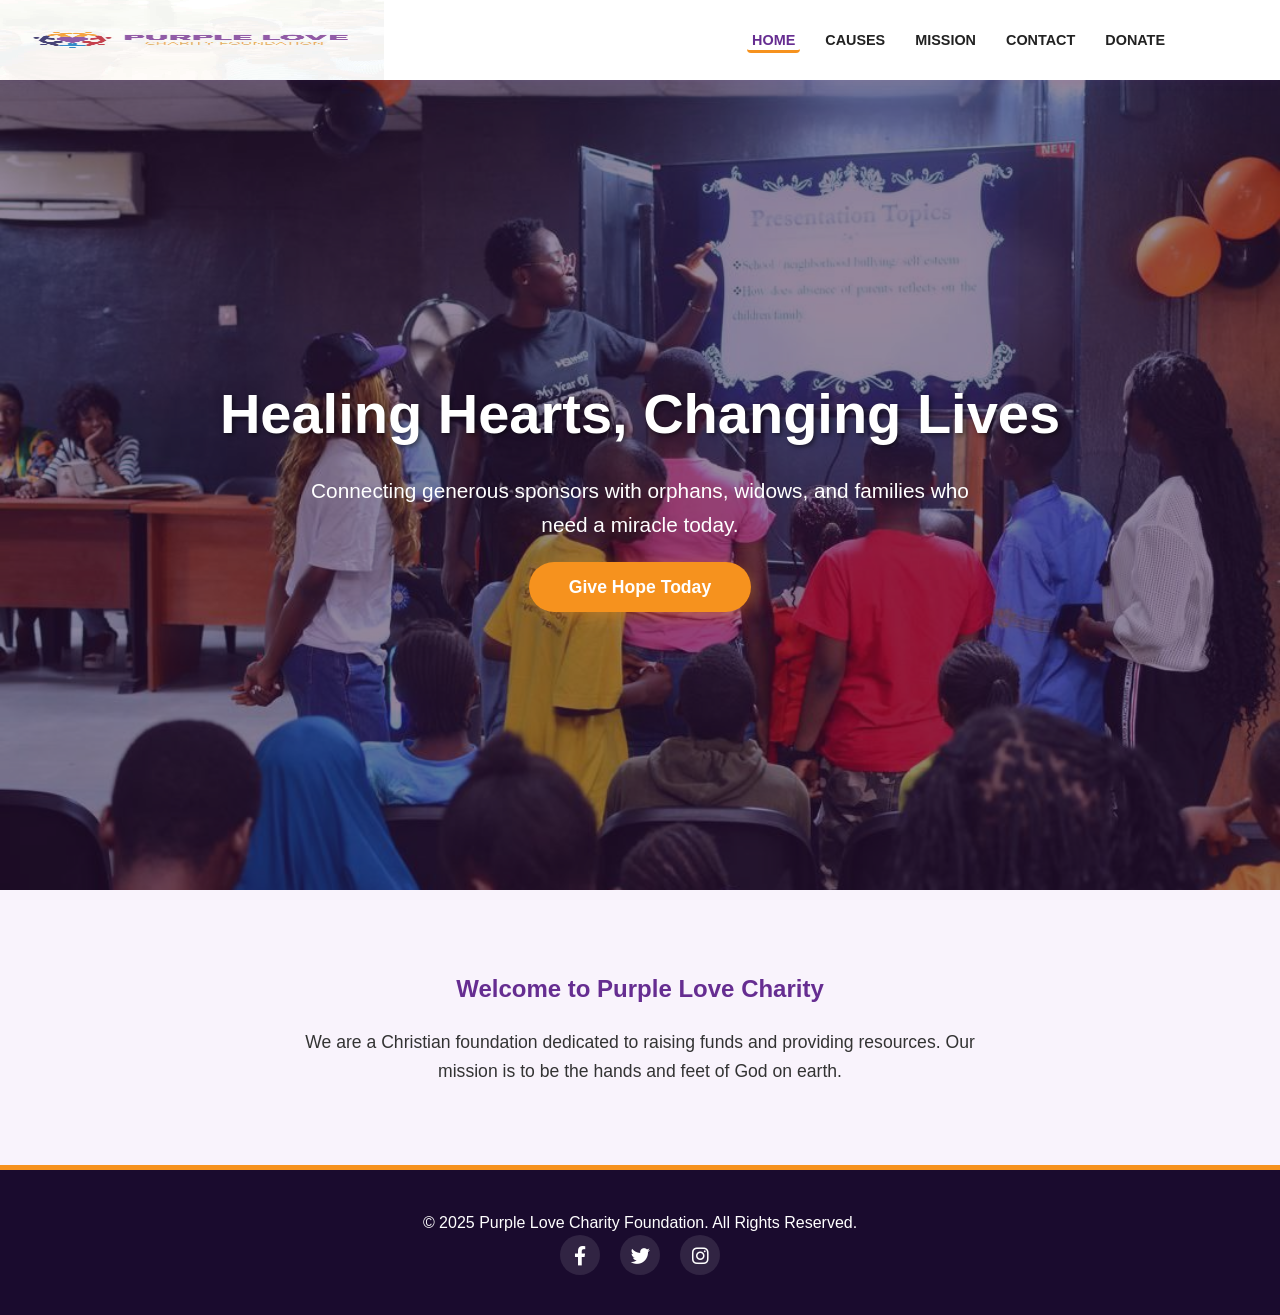
<file: index.html>
<!DOCTYPE html>
<html lang="en">
<head>
    <meta charset="UTF-8">
    <meta name="viewport" content="width=device-width, initial-scale=1.0">
    <title>Purple Love Charity Foundation | Home</title>
    <link rel="stylesheet" href="style.css">
    <link rel="stylesheet" href="https://cdnjs.cloudflare.com/ajax/libs/font-awesome/6.0.0/css/all.min.css">
</head>
<body>

    <nav class="navbar">
        <div class="container">
            <div></div> 
            
            <ul class="nav-links">
                <li><a href="index.html" class="active">Home</a></li>
                <li><a href="causes.html">Causes</a></li>
                <li><a href="mission.html">Mission</a></li>
                <li><a href="contact.html">Contact</a></li>
                <li><a href="donate.html">Donate</a></li>
            </ul>
            <div class="menu-toggle"><i class="fas fa-bars"></i></div>
        </div>
    </nav>

    <header class="hero">
        <div class="hero-slider">
            <div class="slide active">
                <img src="assets/purple-heart-1.jpg" alt="Purple Love Charity Work">
            </div>
            <div class="slide">
                <img src="assets/purple-heart-2.jpg" alt="Helping Orphans">
            </div>
            <div class="slide">
                <img src="assets/purple-heart-3.jpg" alt="Community Outreach">
            </div>
            <div class="slide">
                <img src="assets/purple-heart-4.jpg" alt="Church Support">
            </div>
        </div>

        <div class="hero-overlay"></div>

        <div class="hero-content">
            <h1>Healing Hearts, Changing Lives</h1>
            <p>Connecting generous sponsors with orphans, widows, and families who need a miracle today.</p>
            <a href="donate.html" class="cta-button">Give Hope Today</a>
        </div>
    </header>

    <section class="section-padding" style="text-align: center; background: var(--bg-light);">
        <div class="container">
            <h2 style="color: var(--primary-color); margin-bottom: 20px;">Welcome to Purple Love Charity</h2>
            <p style="max-width: 700px; margin: 0 auto; font-size: 1.1rem;">
                We are a Christian foundation dedicated to raising funds and providing resources. 
                Our mission is to be the hands and feet of God on earth.
            </p>
        </div>
    </section>

    <footer>
        <div class="container">
            <p>&copy; 2025 Purple Love Charity Foundation. All Rights Reserved.</p>
            <div class="socials">
                <a href="#"><i class="fab fa-facebook-f"></i></a>
                <a href="#"><i class="fab fa-twitter"></i></a>
                <a href="https://www.instagram.com/purplelovecharityfoundation/" target="_blank"><i class="fab fa-instagram"></i></a>
            </div>
        </div>
    </footer>

    <script src="script.js"></script>
</body>
</html>
</file>
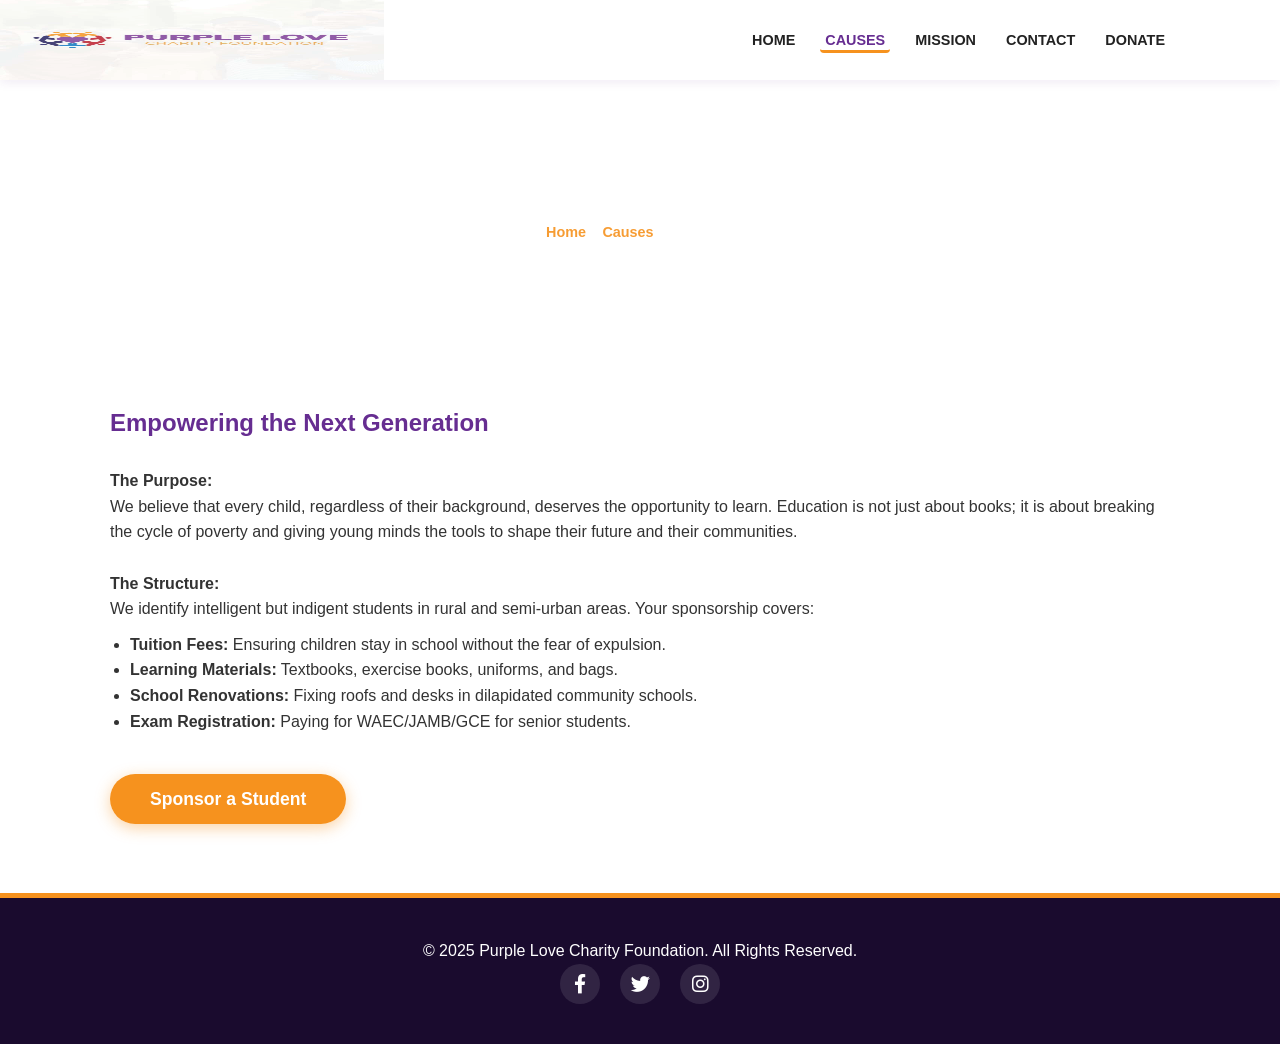
<file: cause-education.html>
<!DOCTYPE html>
<html lang="en">
<head>
    <meta charset="UTF-8">
    <meta name="viewport" content="width=device-width, initial-scale=1.0">
    <title>Education Support | Purple Love Charity</title>
    <link rel="stylesheet" href="style.css">
    <link rel="stylesheet" href="https://cdnjs.cloudflare.com/ajax/libs/font-awesome/6.0.0/css/all.min.css">
</head>
<body>

    <nav class="navbar">
        <div class="container">
            <div></div> 
            <ul class="nav-links">
                <li><a href="index.html">Home</a></li>
                <li><a href="causes.html" class="active">Causes</a></li>
                <li><a href="mission.html">Mission</a></li>
                <li><a href="contact.html">Contact</a></li>
                <li><a href="donate.html">Donate</a></li>
            </ul>
            <div class="menu-toggle"><i class="fas fa-bars"></i></div>
        </div>
    </nav>

    <div class="page-header" style="background-image: url('https://images.unsplash.com/photo-1542810634-71277d95dcbb?q=80&w=1600');">
        <h1>Education Support</h1>
        <div class="breadcrumb"><a href="index.html">Home</a> > <a href="causes.html">Causes</a> > Education</div>
    </div>

    <section class="section-padding">
        <div class="container">
            <h2 style="color: var(--primary-color);">Empowering the Next Generation</h2>
            <br>
            <p><strong>The Purpose:</strong><br>
            We believe that every child, regardless of their background, deserves the opportunity to learn. Education is not just about books; it is about breaking the cycle of poverty and giving young minds the tools to shape their future and their communities.</p>
            <br>
            <p><strong>The Structure:</strong><br>
            We identify intelligent but indigent students in rural and semi-urban areas. Your sponsorship covers:</p>
            <ul style="margin-left: 20px; margin-top: 10px; list-style: disc;">
                <li><strong>Tuition Fees:</strong> Ensuring children stay in school without the fear of expulsion.</li>
                <li><strong>Learning Materials:</strong> Textbooks, exercise books, uniforms, and bags.</li>
                <li><strong>School Renovations:</strong> Fixing roofs and desks in dilapidated community schools.</li>
                <li><strong>Exam Registration:</strong> Paying for WAEC/JAMB/GCE for senior students.</li>
            </ul>
            <br>
            <br>
            <a href="donate.html" class="cta-button">Sponsor a Student</a>
        </div>
    </section>

    <footer>
        <div class="container">
            <p>&copy; 2025 Purple Love Charity Foundation. All Rights Reserved.</p>
            <div class="socials">
                <a href="#"><i class="fab fa-facebook-f"></i></a>
                <a href="#"><i class="fab fa-twitter"></i></a>
                <a href="https://www.instagram.com/purplelovecharityfoundation/" target="_blank"><i class="fab fa-instagram"></i></a>
            </div>
        </div>
    </footer>
    <script src="script.js"></script>
</body>
</html>
</file>
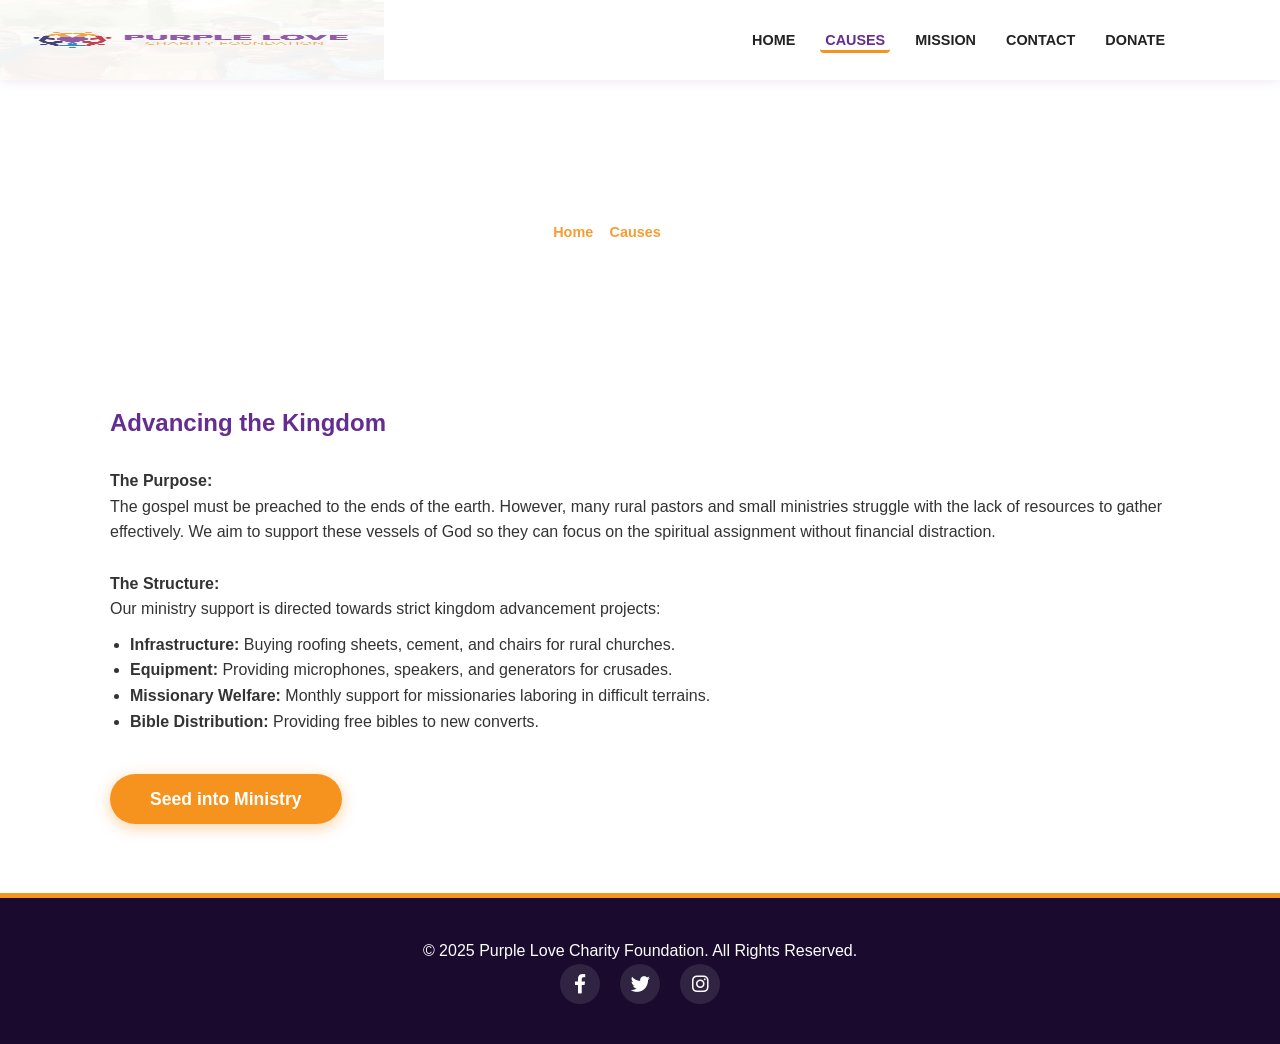
<file: cause-ministry.html>
<!DOCTYPE html>
<html lang="en">
<head>
    <meta charset="UTF-8">
    <meta name="viewport" content="width=device-width, initial-scale=1.0">
    <title>Ministry Support | Purple Love Charity</title>
    <link rel="stylesheet" href="style.css">
    <link rel="stylesheet" href="https://cdnjs.cloudflare.com/ajax/libs/font-awesome/6.0.0/css/all.min.css">
</head>
<body>

    <nav class="navbar">
        <div class="container">
            <div></div> 
            <ul class="nav-links">
                <li><a href="index.html">Home</a></li>
                <li><a href="causes.html" class="active">Causes</a></li>
                <li><a href="mission.html">Mission</a></li>
                <li><a href="contact.html">Contact</a></li>
                <li><a href="donate.html">Donate</a></li>
            </ul>
            <div class="menu-toggle"><i class="fas fa-bars"></i></div>
        </div>
    </nav>

    <div class="page-header" style="background-image: url('https://images.unsplash.com/photo-1438232992991-995b7058bbb3?q=80&w=1600');">
        <h1>Church & Ministry Expansion</h1>
        <div class="breadcrumb"><a href="index.html">Home</a> > <a href="causes.html">Causes</a> > Ministry</div>
    </div>

    <section class="section-padding">
        <div class="container">
            <h2 style="color: var(--primary-color);">Advancing the Kingdom</h2>
            <br>
            <p><strong>The Purpose:</strong><br>
            The gospel must be preached to the ends of the earth. However, many rural pastors and small ministries struggle with the lack of resources to gather effectively. We aim to support these vessels of God so they can focus on the spiritual assignment without financial distraction.</p>
            <br>
            <p><strong>The Structure:</strong><br>
            Our ministry support is directed towards strict kingdom advancement projects:</p>
            <ul style="margin-left: 20px; margin-top: 10px; list-style: disc;">
                <li><strong>Infrastructure:</strong> Buying roofing sheets, cement, and chairs for rural churches.</li>
                <li><strong>Equipment:</strong> Providing microphones, speakers, and generators for crusades.</li>
                <li><strong>Missionary Welfare:</strong> Monthly support for missionaries laboring in difficult terrains.</li>
                <li><strong>Bible Distribution:</strong> Providing free bibles to new converts.</li>
            </ul>
            <br>
            <br>
            <a href="donate.html" class="cta-button">Seed into Ministry</a>
        </div>
    </section>

    <footer>
        <div class="container">
            <p>&copy; 2025 Purple Love Charity Foundation. All Rights Reserved.</p>
            <div class="socials">
                <a href="#"><i class="fab fa-facebook-f"></i></a>
                <a href="#"><i class="fab fa-twitter"></i></a>
                <a href="https://www.instagram.com/purplelovecharityfoundation/" target="_blank"><i class="fab fa-instagram"></i></a>
            </div>
        </div>
    </footer>
    <script src="script.js"></script>
</body>
</html>
</file>
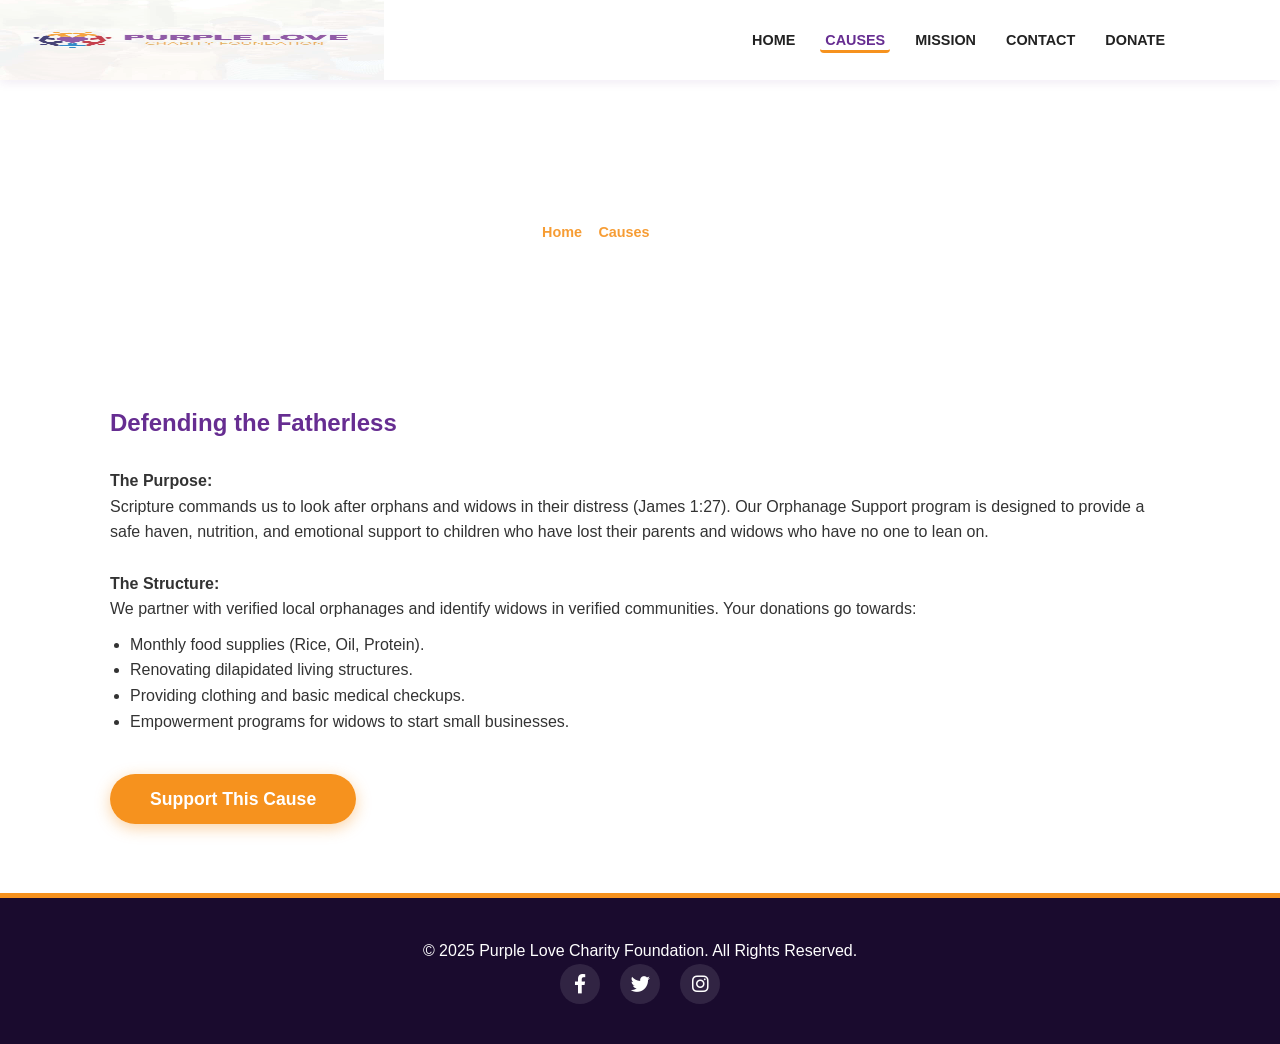
<file: cause-orphanage.html>
<!DOCTYPE html>
<html lang="en">
<head>
    <meta charset="UTF-8">
    <meta name="viewport" content="width=device-width, initial-scale=1.0">
    <title>Orphanage Support | Purple Love Charity</title>
    <link rel="stylesheet" href="style.css">
    <link rel="stylesheet" href="https://cdnjs.cloudflare.com/ajax/libs/font-awesome/6.0.0/css/all.min.css">
</head>
<body>
    <nav class="navbar">
        <div class="container">
            <div></div> 
            <ul class="nav-links">
                <li><a href="index.html">Home</a></li>
                <li><a href="causes.html" class="active">Causes</a></li>
                <li><a href="mission.html">Mission</a></li>
                <li><a href="contact.html">Contact</a></li>
                <li><a href="donate.html">Donate</a></li>
            </ul>
            <div class="menu-toggle"><i class="fas fa-bars"></i></div>
        </div>
    </nav>

    <div class="page-header" style="background-image: url('https://images.unsplash.com/photo-1488521787991-ed7bbaae773c?q=80&w=1600');">
        <h1>Orphanage & Widows Support</h1>
        <div class="breadcrumb"><a href="index.html">Home</a> > <a href="causes.html">Causes</a> > Orphanage</div>
    </div>

    <section class="section-padding">
        <div class="container">
            <h2 style="color: var(--primary-color);">Defending the Fatherless</h2>
            <br>
            <p><strong>The Purpose:</strong><br>
            Scripture commands us to look after orphans and widows in their distress (James 1:27). Our Orphanage Support program is designed to provide a safe haven, nutrition, and emotional support to children who have lost their parents and widows who have no one to lean on.</p>
            <br>
            <p><strong>The Structure:</strong><br>
            We partner with verified local orphanages and identify widows in verified communities. Your donations go towards:</p>
            <ul style="margin-left: 20px; margin-top: 10px; list-style: disc;">
                <li>Monthly food supplies (Rice, Oil, Protein).</li>
                <li>Renovating dilapidated living structures.</li>
                <li>Providing clothing and basic medical checkups.</li>
                <li>Empowerment programs for widows to start small businesses.</li>
            </ul>
            <br>
            <br>
            <a href="donate.html" class="cta-button">Support This Cause</a>
        </div>
    </section>

    <footer>
        <div class="container">
            <p>&copy; 2025 Purple Love Charity Foundation. All Rights Reserved.</p>
            <div class="socials">
                <a href="#"><i class="fab fa-facebook-f"></i></a>
                <a href="#"><i class="fab fa-twitter"></i></a>
                <a href="https://www.instagram.com/purplelovecharityfoundation/" target="_blank"><i class="fab fa-instagram"></i></a>
            </div>
        </div>
    </footer>
    <script src="script.js"></script>
</body>
</html>
</file>
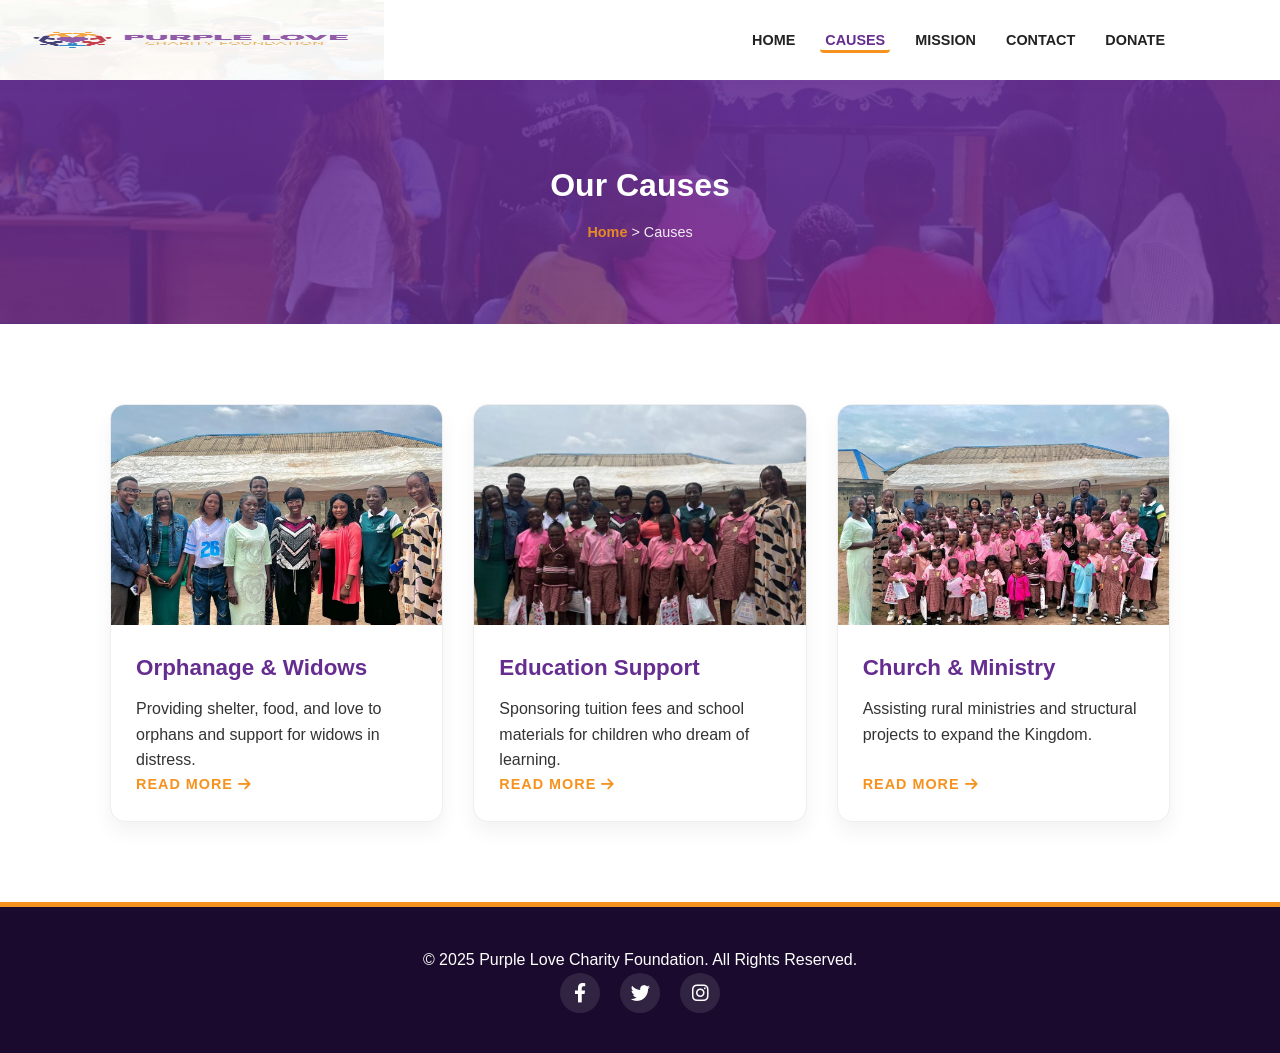
<file: causes.html>
<!DOCTYPE html>
<html lang="en">
<head>
    <meta charset="UTF-8">
    <meta name="viewport" content="width=device-width, initial-scale=1.0">
    <title>Our Causes | Purple Love Charity</title>
    <link rel="stylesheet" href="style.css">
    <link rel="stylesheet" href="https://cdnjs.cloudflare.com/ajax/libs/font-awesome/6.0.0/css/all.min.css">
</head>
<body>
    <nav class="navbar">
        <div class="container">
            <div></div> 
            <ul class="nav-links">
                <li><a href="index.html">Home</a></li>
                <li><a href="causes.html" class="active">Causes</a></li>
                <li><a href="mission.html">Mission</a></li>
                <li><a href="contact.html">Contact</a></li>
                <li><a href="donate.html">Donate</a></li>
            </ul>
            <div class="menu-toggle"><i class="fas fa-bars"></i></div>
        </div>
    </nav>

    <div class="page-header">
        <h1>Our Causes</h1>
        <div class="breadcrumb"><a href="index.html">Home</a> > Causes</div>
    </div>

    <section class="section-padding">
        <div class="container">
            <div class="causes-grid">
                
                <a href="cause-orphanage.html" class="cause-card">
                    <div class="cause-img-box">
                        <img src="assets/purple-heart-2.jpg" alt="Orphans">
                    </div>
                    <div class="cause-info">
                        <h3>Orphanage & Widows</h3>
                        <p>Providing shelter, food, and love to orphans and support for widows in distress.</p>
                        <span class="cause-btn">Read More <i class="fas fa-arrow-right"></i></span>
                    </div>
                </a>

                <a href="cause-education.html" class="cause-card">
                    <div class="cause-img-box">
                        <img src="assets/purple-heart-3.jpg" alt="Education">
                    </div>
                    <div class="cause-info">
                        <h3>Education Support</h3>
                        <p>Sponsoring tuition fees and school materials for children who dream of learning.</p>
                        <span class="cause-btn">Read More <i class="fas fa-arrow-right"></i></span>
                    </div>
                </a>

                <a href="cause-ministry.html" class="cause-card">
                    <div class="cause-img-box">
                        <img src="assets/purple-heart-4.jpg" alt="Church">
                    </div>
                    <div class="cause-info">
                        <h3>Church & Ministry</h3>
                        <p>Assisting rural ministries and structural projects to expand the Kingdom.</p>
                        <span class="cause-btn">Read More <i class="fas fa-arrow-right"></i></span>
                    </div>
                </a>

            </div>
        </div>
    </section>

    <footer>
        <div class="container">
            <p>&copy; 2025 Purple Love Charity Foundation. All Rights Reserved.</p>
            <div class="socials">
                <a href="#"><i class="fab fa-facebook-f"></i></a>
                <a href="#"><i class="fab fa-twitter"></i></a>
                <a href="https://www.instagram.com/purplelovecharityfoundation/" target="_blank"><i class="fab fa-instagram"></i></a>
            </div>
        </div>
    </footer>
    <script src="script.js"></script>
</body>
</html>
</file>
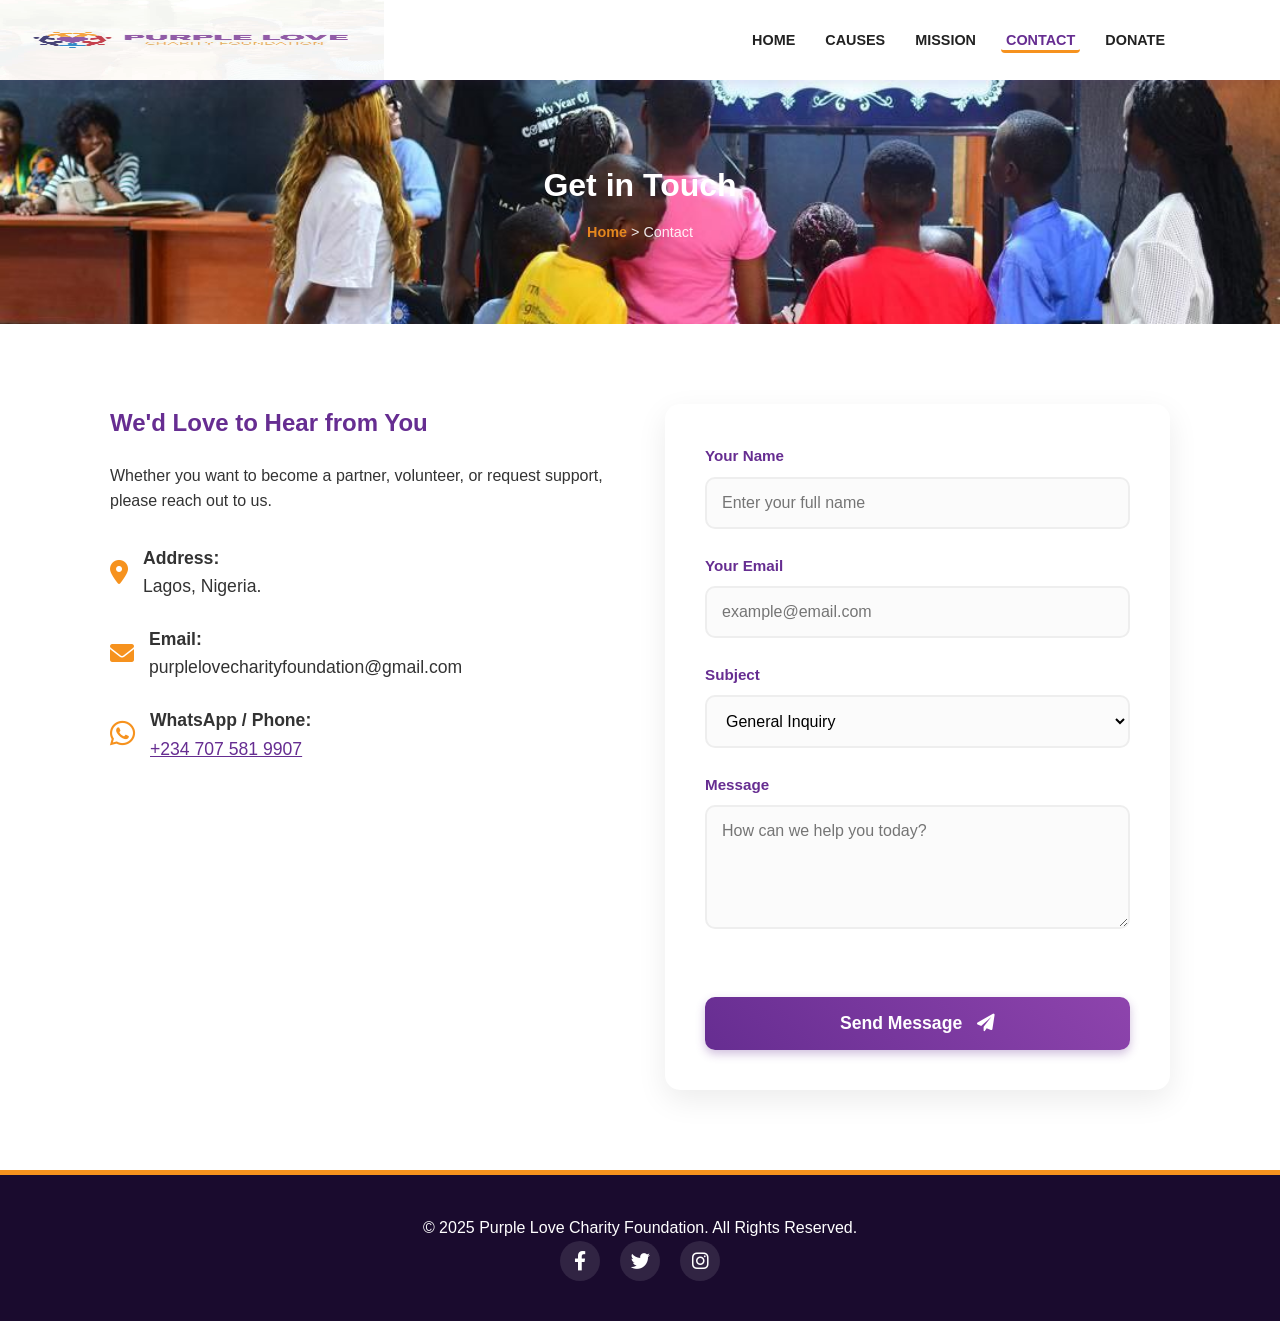
<file: contact.html>
<!DOCTYPE html>
<html lang="en">
<head>
    <meta charset="UTF-8">
    <meta name="viewport" content="width=device-width, initial-scale=1.0">
    <title>Contact Us | Purple Love Charity</title>
    <link rel="stylesheet" href="style.css">
    <link rel="stylesheet" href="https://cdnjs.cloudflare.com/ajax/libs/font-awesome/6.0.0/css/all.min.css">
</head>
<body>

    <nav class="navbar">
        <div class="container">
            <div></div> 
            <ul class="nav-links">
                <li><a href="index.html">Home</a></li>
                <li><a href="causes.html">Causes</a></li>
                <li><a href="mission.html">Mission</a></li>
                <li><a href="contact.html" class="active">Contact</a></li>
                <li><a href="donate.html">Donate</a></li>
            </ul>
            <div class="menu-toggle"><i class="fas fa-bars"></i></div>
        </div>
    </nav>

    <div class="page-header" style="background-image: url('assets/purple-heart-1.jpg');">
        <h1>Get in Touch</h1>
        <div class="breadcrumb"><a href="index.html">Home</a> > Contact</div>
    </div>

    <section class="section-padding">
        <div class="container">
            <div style="display: grid; grid-template-columns: repeat(auto-fit, minmax(300px, 1fr)); gap: 50px;">
                
                <div>
                    <h2 style="color: var(--primary-color); margin-bottom: 20px;">We'd Love to Hear from You</h2>
                    <p>Whether you want to become a partner, volunteer, or request support, please reach out to us.</p>
                    
                    <div style="margin-top: 30px;">
                        <p style="margin-bottom: 25px; font-size: 1.1rem; display: flex; align-items: center; gap: 15px;">
                            <i class="fas fa-map-marker-alt" style="color: var(--accent-color); font-size: 1.5rem;"></i>
                            <span><strong>Address:</strong><br> Lagos, Nigeria.</span>
                        </p>
                        <p style="margin-bottom: 25px; font-size: 1.1rem; display: flex; align-items: center; gap: 15px;">
                            <i class="fas fa-envelope" style="color: var(--accent-color); font-size: 1.5rem;"></i>
                            <span><strong>Email:</strong><br> purplelovecharityfoundation@gmail.com</span>
                        </p>
                        <p style="margin-bottom: 25px; font-size: 1.1rem; display: flex; align-items: center; gap: 15px;">
                            <i class="fab fa-whatsapp" style="color: var(--accent-color); font-size: 1.8rem;"></i>
                            <span><strong>WhatsApp / Phone:</strong><br> 
                                <a href="https://wa.me/message/T525XBO3ARUTG1" target="_blank" style="color: var(--primary-color); text-decoration: underline;">+234 707 581 9907</a>
                            </span>
                        </p>
                    </div>
                </div>

                <div>
                    <form id="contactForm" class="contact-form" style="background: #fff; padding: 40px; border-radius: 15px; box-shadow: 0 10px 30px rgba(0,0,0,0.08);">
                        
                        <div style="display:none; visibility:hidden;">
                            <label>Don't fill this out if you're human:</label>
                            <input type="text" name="bot_check" tabindex="-1" autocomplete="off">
                        </div>

                        <label>Your Name</label>
                        <input type="text" name="fullName" placeholder="Enter your full name" required>
                        
                        <label>Your Email</label>
                        <input type="email" name="email" placeholder="example@email.com" required>

                        <label>Subject</label>
                        <select class="form-select" name="subject">
                            <option>General Inquiry</option>
                            <option>Sponsorship / Donation</option>
                            <option>Request for Help</option>
                            <option>Volunteering</option>
                        </select>
                        
                        <label>Message</label>
                        <textarea name="message" placeholder="How can we help you today?" rows="5" required></textarea>
                        
                        <div id="formStatus"></div>

                        <button type="submit" id="submitBtn" class="submit-btn">
                            Send Message <i class="fas fa-paper-plane" style="margin-left: 10px;"></i>
                        </button>
                    </form>
                </div>
            </div>
        </div>
    </section>

    <footer>
        <div class="container">
            <p>&copy; 2025 Purple Love Charity Foundation. All Rights Reserved.</p>
            <div class="socials">
                <a href="#"><i class="fab fa-facebook-f"></i></a>
                <a href="#"><i class="fab fa-twitter"></i></a>
                <a href="https://www.instagram.com/purplelovecharityfoundation/" target="_blank"><i class="fab fa-instagram"></i></a>
            </div>
        </div>
    </footer>
    <script src="script.js"></script>
</body>
</html>
</file>
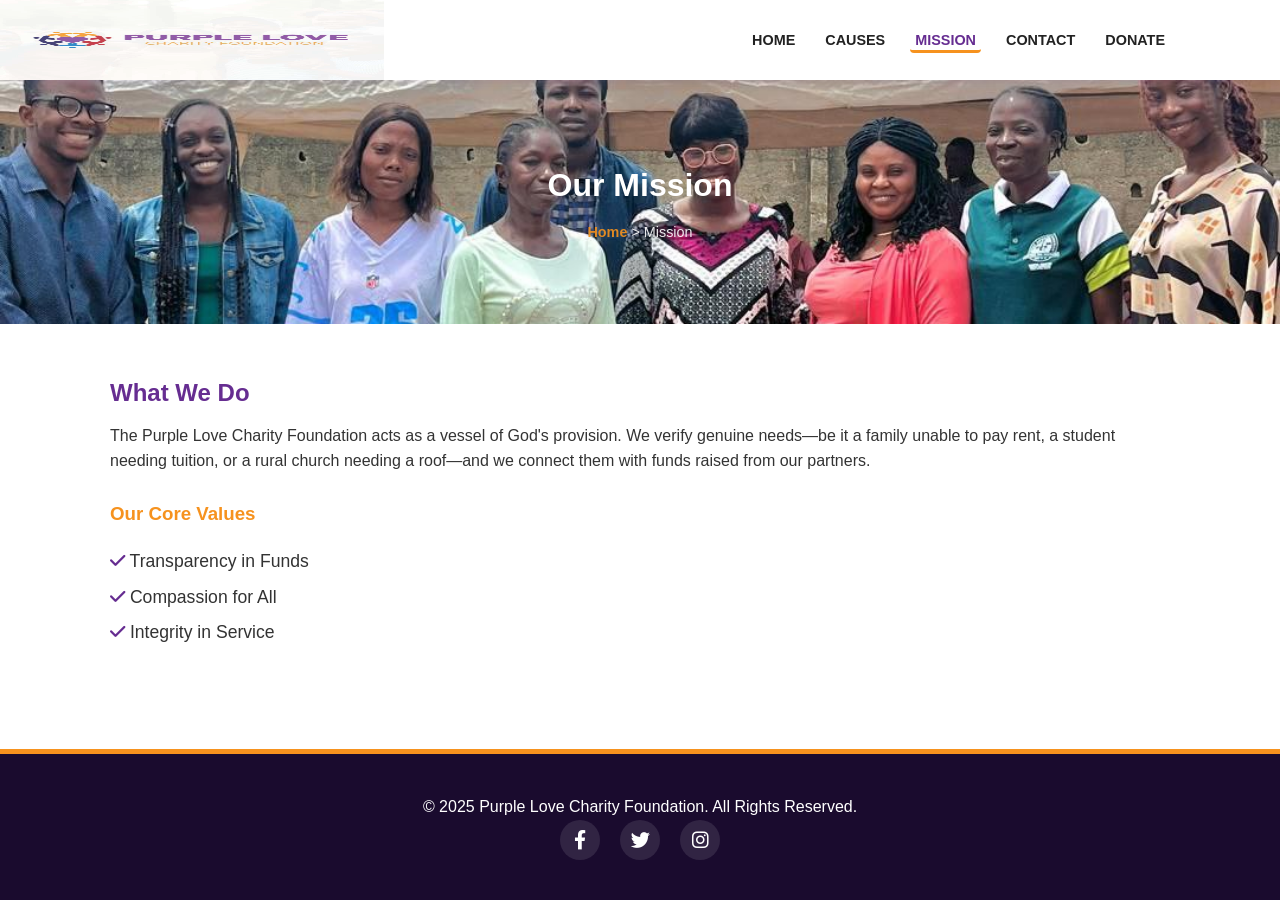
<file: mission.html>
<!DOCTYPE html>
<html lang="en">
<head>
    <meta charset="UTF-8">
    <meta name="viewport" content="width=device-width, initial-scale=1.0">
    <title>Our Mission | Purple Love Charity</title>
    <link rel="stylesheet" href="style.css">
    <link rel="stylesheet" href="https://cdnjs.cloudflare.com/ajax/libs/font-awesome/6.0.0/css/all.min.css">
</head>
<body>
    <nav class="navbar">
        <div class="container">
            <div></div> 
            <ul class="nav-links">
                <li><a href="index.html">Home</a></li>
                <li><a href="causes.html">Causes</a></li>
                <li><a href="mission.html" class="active">Mission</a></li>
                <li><a href="contact.html">Contact</a></li>
                <li><a href="donate.html">Donate</a></li>
            </ul>
            <div class="menu-toggle"><i class="fas fa-bars"></i></div>
        </div>
    </nav>

    <div class="page-header" style="background-image: url('assets/purple-heart-2.jpg');">
        <h1>Our Mission</h1>
        <div class="breadcrumb"><a href="index.html">Home</a> > Mission</div>
    </div>

    <section class="container" style="padding: 50px 20px;">
        <h2 style="color: var(--primary-color);">What We Do</h2>
        <p style="margin-top:10px;">The Purple Love Charity Foundation acts as a vessel of God's provision. We verify genuine needs—be it a family unable to pay rent, a student needing tuition, or a rural church needing a roof—and we connect them with funds raised from our partners.</p>
        <br>
        <h3 style="color: var(--accent-color);">Our Core Values</h3>
        <ul style="margin-top: 15px; font-size: 1.1rem; line-height: 2;">
            <li><i class="fas fa-check" style="color: var(--primary-color);"></i> Transparency in Funds</li>
            <li><i class="fas fa-check" style="color: var(--primary-color);"></i> Compassion for All</li>
            <li><i class="fas fa-check" style="color: var(--primary-color);"></i> Integrity in Service</li>
        </ul>
    </section>

    <footer>
        <div class="container">
            <p>&copy; 2025 Purple Love Charity Foundation. All Rights Reserved.</p>
            <div class="socials">
                <a href="#"><i class="fab fa-facebook-f"></i></a>
                <a href="#"><i class="fab fa-twitter"></i></a>
                <a href="https://www.instagram.com/purplelovecharityfoundation/" target="_blank"><i class="fab fa-instagram"></i></a>
            </div>
        </div>
    </footer>
    <script src="script.js"></script>
</body>
</html>
</file>
<file: style.css>
/* ========================================= */
/* 1. GLOBAL RESETS & VARIABLES             */
/* ========================================= */
* { margin: 0; padding: 0; box-sizing: border-box; font-family: 'Segoe UI', Tahoma, Geneva, Verdana, sans-serif; }

:root {
    --primary-color: #662D91; /* Deep Purple */
    --accent-color: #F6921E;  /* Golden Orange */
    --text-dark: #333;
    --bg-light: #F9F3FC;
}

body { line-height: 1.6; color: var(--text-dark); display: flex; flex-direction: column; min-height: 100vh; }
a { text-decoration: none; color: inherit; transition: 0.3s; }
ul { list-style: none; }
img { max-width: 100%; display: block; }
.container { max-width: 1100px; margin: 0 auto; padding: 0 20px; }

/* ========================================= */
/* 2. NAVBAR (Custom Logo Stretch Style)    */
/* ========================================= */
.navbar { 
    background: #fff; 
    box-shadow: 0 2px 10px rgba(102, 45, 145, 0.1); 
    padding: 0 0; 
    height: 80px; 
    position: sticky; 
    top: 0; 
    z-index: 1000; 
    position: relative; 
    display: flex;
    align-items: center;
    overflow: hidden; 
}

/* The Stretched Logo Background */
.navbar::before {
    content: "";
    position: absolute;
    top: 0;
    left: 0;
    
    /* ✅ CHANGED: Width reduced to 30% */
    width: 30%;
    height: 100%;
    
    background-image: url('assets/plc-logo.jpg'); 
    background-repeat: no-repeat; 
    
    /* Forces image to fill the 30% width and 100% height exactly */
    background-size: 100% 100%; 
    background-position: left center; 
    
    /* ✅ CHANGED: 85% VISIBLE (15% Faded) */
    opacity: 0.85; 
    
    z-index: -1; 
    pointer-events: none;
    mix-blend-mode: multiply; 
}

.navbar .container { 
    display: flex; 
    justify-content: space-between; 
    align-items: center; 
    width: 100%;
    height: 100%;
}

/* Nav Links */
.nav-links { display: flex; align-items: center; gap: 20px; }
.nav-links a { 
    font-weight: 700; 
    font-size: 0.9rem; 
    color: #222; 
    text-transform: uppercase;
    background: rgba(255, 255, 255, 0.7); 
    padding: 2px 5px;
    border-radius: 4px;
}
.nav-links a:hover, .nav-links a.active { 
    color: var(--primary-color); 
    border-bottom: 3px solid var(--accent-color); 
}

/* Donate Button Style (kept in case you use it elsewhere, but removed from navbar links) */
.btn-donate { 
    background: var(--primary-color); 
    color: #fff !important; 
    padding: 10px 25px; 
    border-radius: 30px; 
    font-weight: bold; 
    font-size: 0.9rem;
    box-shadow: 0 4px 6px rgba(102, 45, 145, 0.3); 
    text-shadow: none; 
}
.btn-donate:hover { background: var(--accent-color); transform: translateY(-2px); }

.menu-toggle { display: none; font-size: 1.5rem; cursor: pointer; color: var(--primary-color); }

@media(max-width: 768px) {
    .nav-links { display: none; flex-direction: column; position: absolute; top: 80px; right: 0; background: #fff; width: 100%; padding: 20px 0; box-shadow: 0 5px 5px rgba(0,0,0,0.1); }
    .nav-links.active { display: flex; }
    .menu-toggle { display: block; }
    
    /* On mobile, let it stretch a bit more */
    .navbar::before { width: 50%; } 
}

/* ========================================= */
/* 3. HERO & SECTIONS                       */
/* ========================================= */
.hero { position: relative; height: 90vh; width: 100%; overflow: hidden; display: flex; align-items: center; justify-content: center; }
.hero-slider { position: absolute; top: 0; left: 0; width: 100%; height: 100%; z-index: 1; }
.slide { position: absolute; top: 0; left: 0; width: 100%; height: 100%; opacity: 0; transition: opacity 1s ease-in-out; }
.slide.active { opacity: 1; }
.slide img { width: 100%; height: 100%; object-fit: cover; }
.hero-overlay { position: absolute; top: 0; left: 0; width: 100%; height: 100%; background: rgba(44, 14, 58, 0.5); z-index: 2; }

.hero-content { position: relative; z-index: 3; text-align: center; color: #fff; padding: 0 20px; }
.hero h1 { font-size: 3.5rem; margin-bottom: 1rem; text-shadow: 2px 2px 5px rgba(0,0,0,0.5); font-weight: 800; }
.hero p { font-size: 1.3rem; margin-bottom: 2rem; max-width: 700px; margin-left: auto; margin-right: auto; }

.cta-button { background: var(--accent-color); color: #fff; padding: 15px 40px; border-radius: 50px; font-weight: bold; font-size: 1.1rem; box-shadow: 0 4px 15px rgba(246, 146, 30, 0.4); }
.cta-button:hover { background: #fff; color: var(--primary-color); transform: scale(1.05); }

.page-header { background: linear-gradient(rgba(102, 45, 145, 0.9), rgba(102, 45, 145, 0.8)), url('assets/purple-heart-1.jpg'); background-size: cover; background-position: center; padding: 80px 0; text-align: center; color: #fff; }
.breadcrumb { margin-top: 10px; font-size: 0.9rem; opacity: 0.9; }
.breadcrumb a { color: var(--accent-color); font-weight: bold; }
.section-padding { padding: 80px 0; }

/* ========================================= */
/* 4. GRIDS & FORMS                         */
/* ========================================= */
.causes-grid { display: grid; grid-template-columns: repeat(auto-fit, minmax(300px, 1fr)); gap: 30px; }
.cause-card { background: #fff; border-radius: 15px; overflow: hidden; box-shadow: 0 10px 20px rgba(0,0,0,0.05); transition: 0.3s; display: flex; flex-direction: column; border: 1px solid #eee; }
.cause-card:hover { transform: translateY(-10px); box-shadow: 0 15px 30px rgba(102, 45, 145, 0.15); border-color: var(--primary-color); }
.cause-img-box { height: 220px; overflow: hidden; }
.cause-img-box img { width: 100%; height: 100%; object-fit: cover; transition: 0.5s; }
.cause-card:hover .cause-img-box img { transform: scale(1.1); }
.cause-info { padding: 25px; flex-grow: 1; display: flex; flex-direction: column; }
.cause-info h3 { color: var(--primary-color); margin-bottom: 10px; font-size: 1.4rem; }
.cause-btn { margin-top: auto; color: var(--accent-color); font-weight: bold; text-transform: uppercase; letter-spacing: 1px; font-size: 0.9rem; }

.contact-form label, #paymentForm label { font-weight: 700; margin-bottom: 8px; display: block; color: var(--primary-color); font-size: 0.95rem; }
.contact-form input, .contact-form select, .contact-form textarea, #paymentForm input, #paymentForm select { width: 100%; padding: 15px; margin-bottom: 25px; border: 2px solid #eee; border-radius: 10px; font-size: 1rem; background: #fbfbfb; transition: 0.3s; }
.contact-form input:focus, .contact-form textarea:focus { outline: none; border-color: var(--primary-color); background: #fff; }

.submit-btn, .pay-btn { background: linear-gradient(45deg, var(--primary-color), #8E44AD); color: white; padding: 16px; border: none; border-radius: 10px; cursor: pointer; font-size: 1.1rem; width: 100%; transition: 0.3s; font-weight: bold; box-shadow: 0 4px 10px rgba(102, 45, 145, 0.3); }
.submit-btn:hover, .pay-btn:hover { background: linear-gradient(45deg, #8E44AD, var(--primary-color)); transform: translateY(-2px); }

#formStatus { margin-top: 15px; text-align: center; font-weight: bold; padding: 10px; border-radius: 5px; }
.status-success { background: #e8f5e9; color: #2e7d32; border: 1px solid #c8e6c9; }
.status-error { background: #ffebee; color: #c62828; border: 1px solid #ffcdd2; }
.status-loading { color: var(--primary-color); }

/* ========================================= */
/* 5. FOOTER & EXTRAS                       */
/* ========================================= */
.account-box { background: #fff; padding: 25px; border-radius: 12px; border-left: 5px solid var(--accent-color); margin-bottom: 30px; box-shadow: 0 5px 15px rgba(0,0,0,0.05); }
.clickable-acct { font-weight: 800; font-size: 1.4rem; color: var(--primary-color); cursor: pointer; border-bottom: 2px dashed var(--primary-color); }

footer { background: #1a0b2e; color: #fff; text-align: center; padding: 40px 0; margin-top: auto; border-top: 5px solid var(--accent-color); }
.socials a { display: inline-flex; justify-content: center; align-items: center; width: 40px; height: 40px; background: rgba(255,255,255,0.1); border-radius: 50%; color: white; margin: 0 8px; font-size: 1.2rem; transition: 0.3s; }
.socials a:hover { background: var(--accent-color); transform: rotate(360deg); }

@media(max-width: 768px) {
    .nav-links { display: none; flex-direction: column; position: absolute; top: 70px; right: 0; background: #fff; width: 100%; padding: 20px 0; box-shadow: 0 5px 5px rgba(0,0,0,0.1); }
    .nav-links.active { display: flex; }
    .menu-toggle { display: block; }
    .hero h1 { font-size: 2.2rem; }
}
</file>
